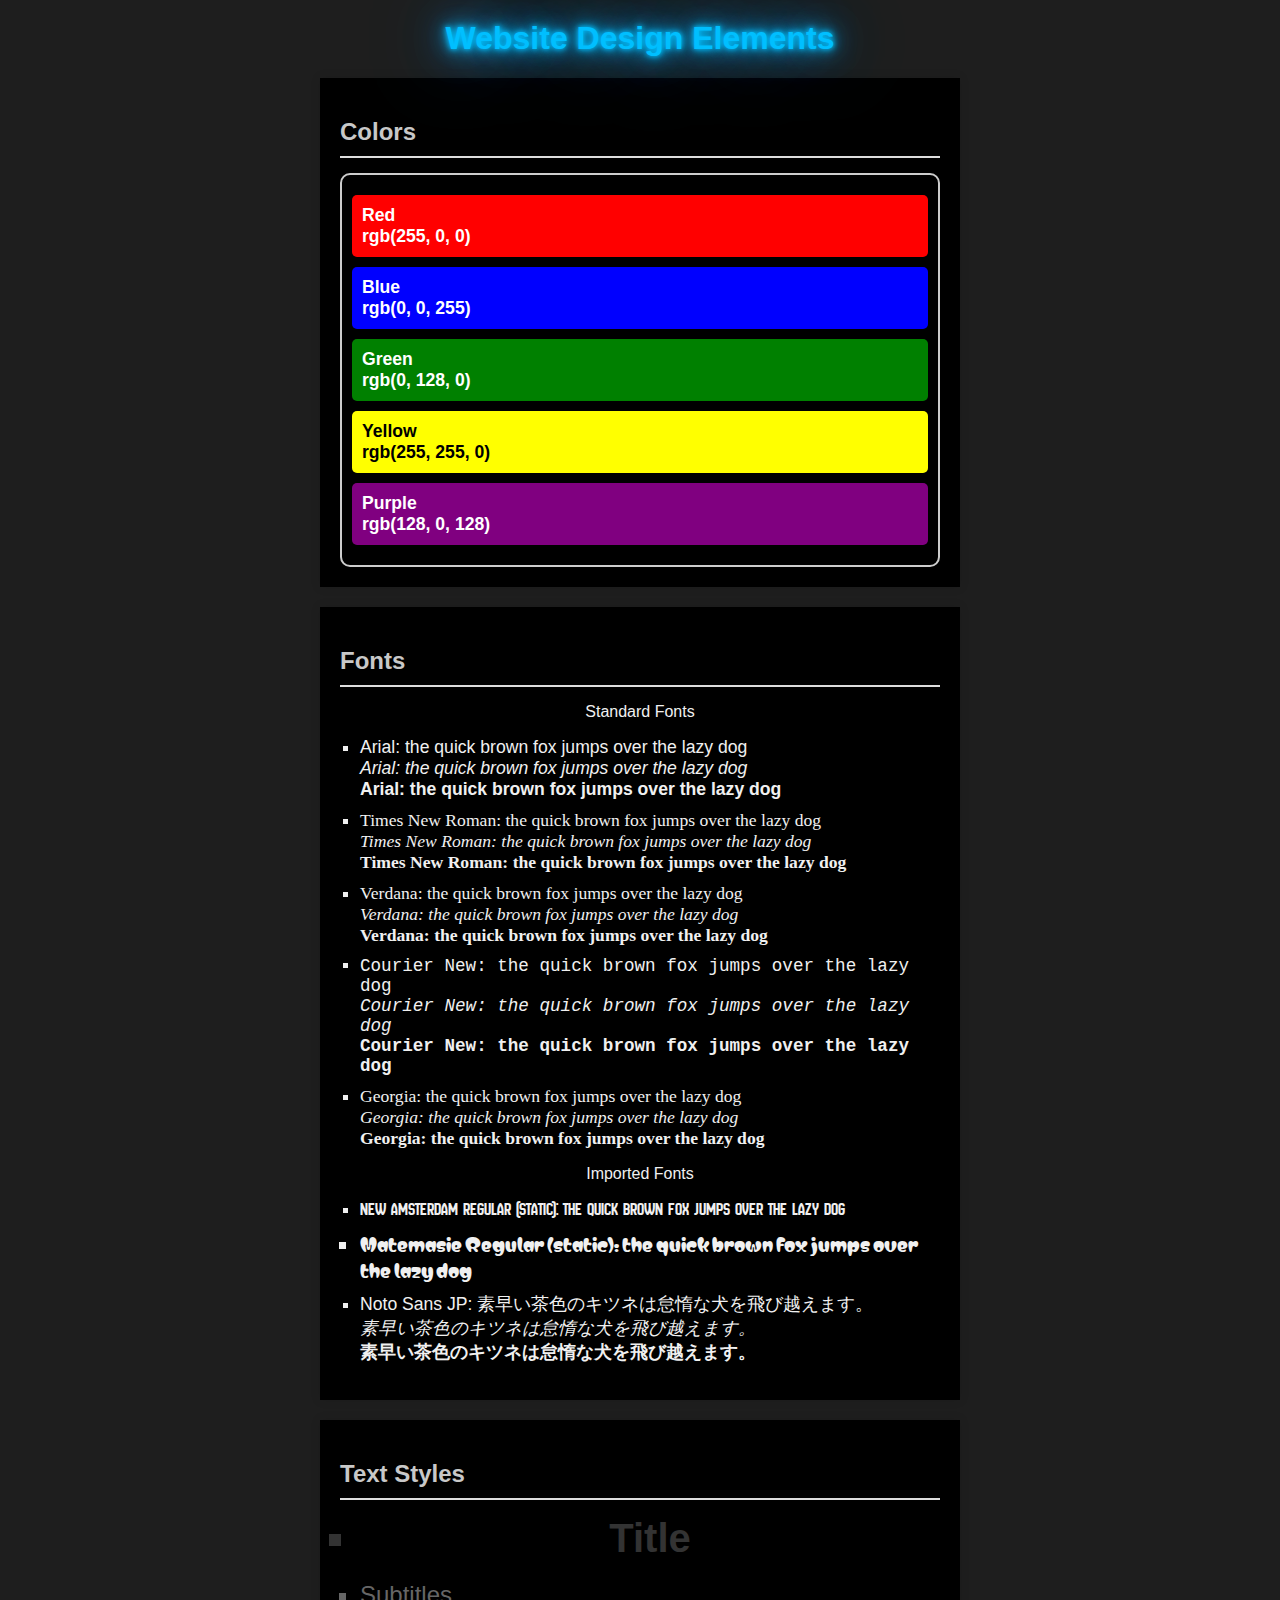
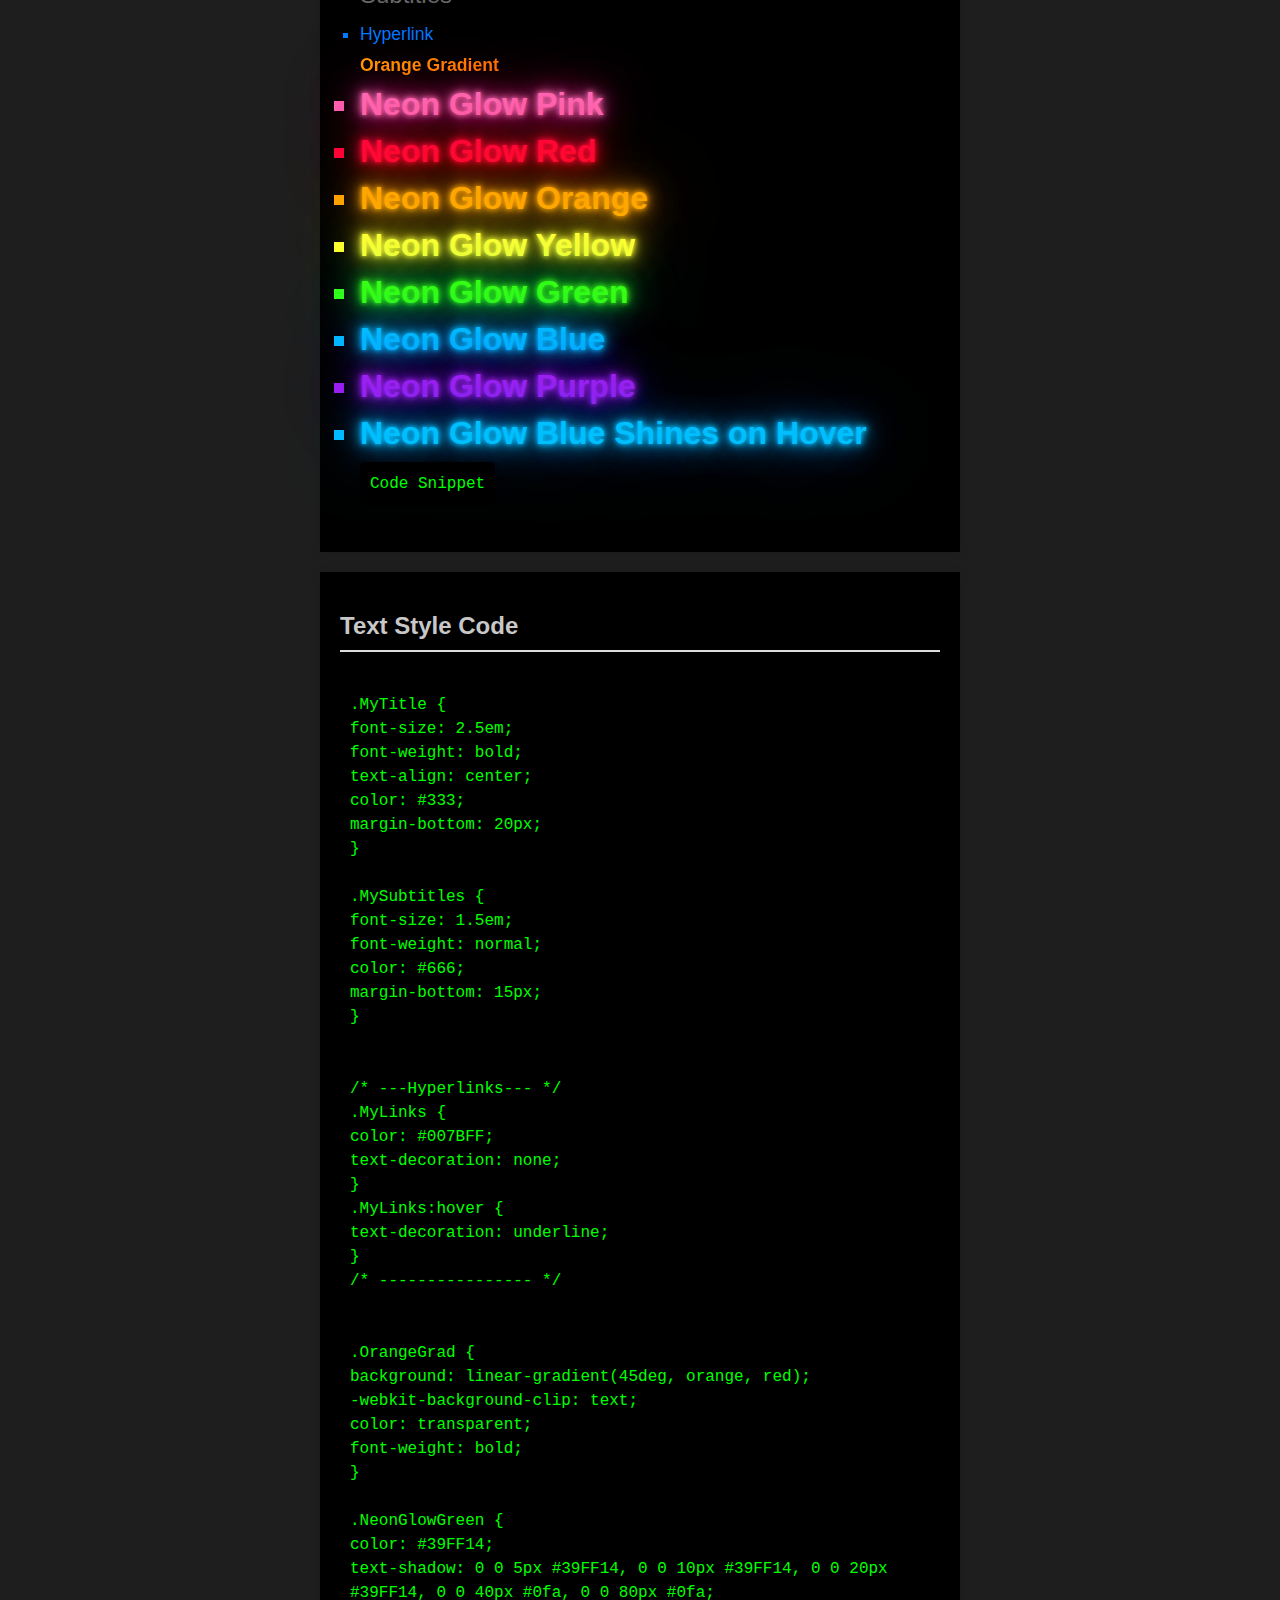
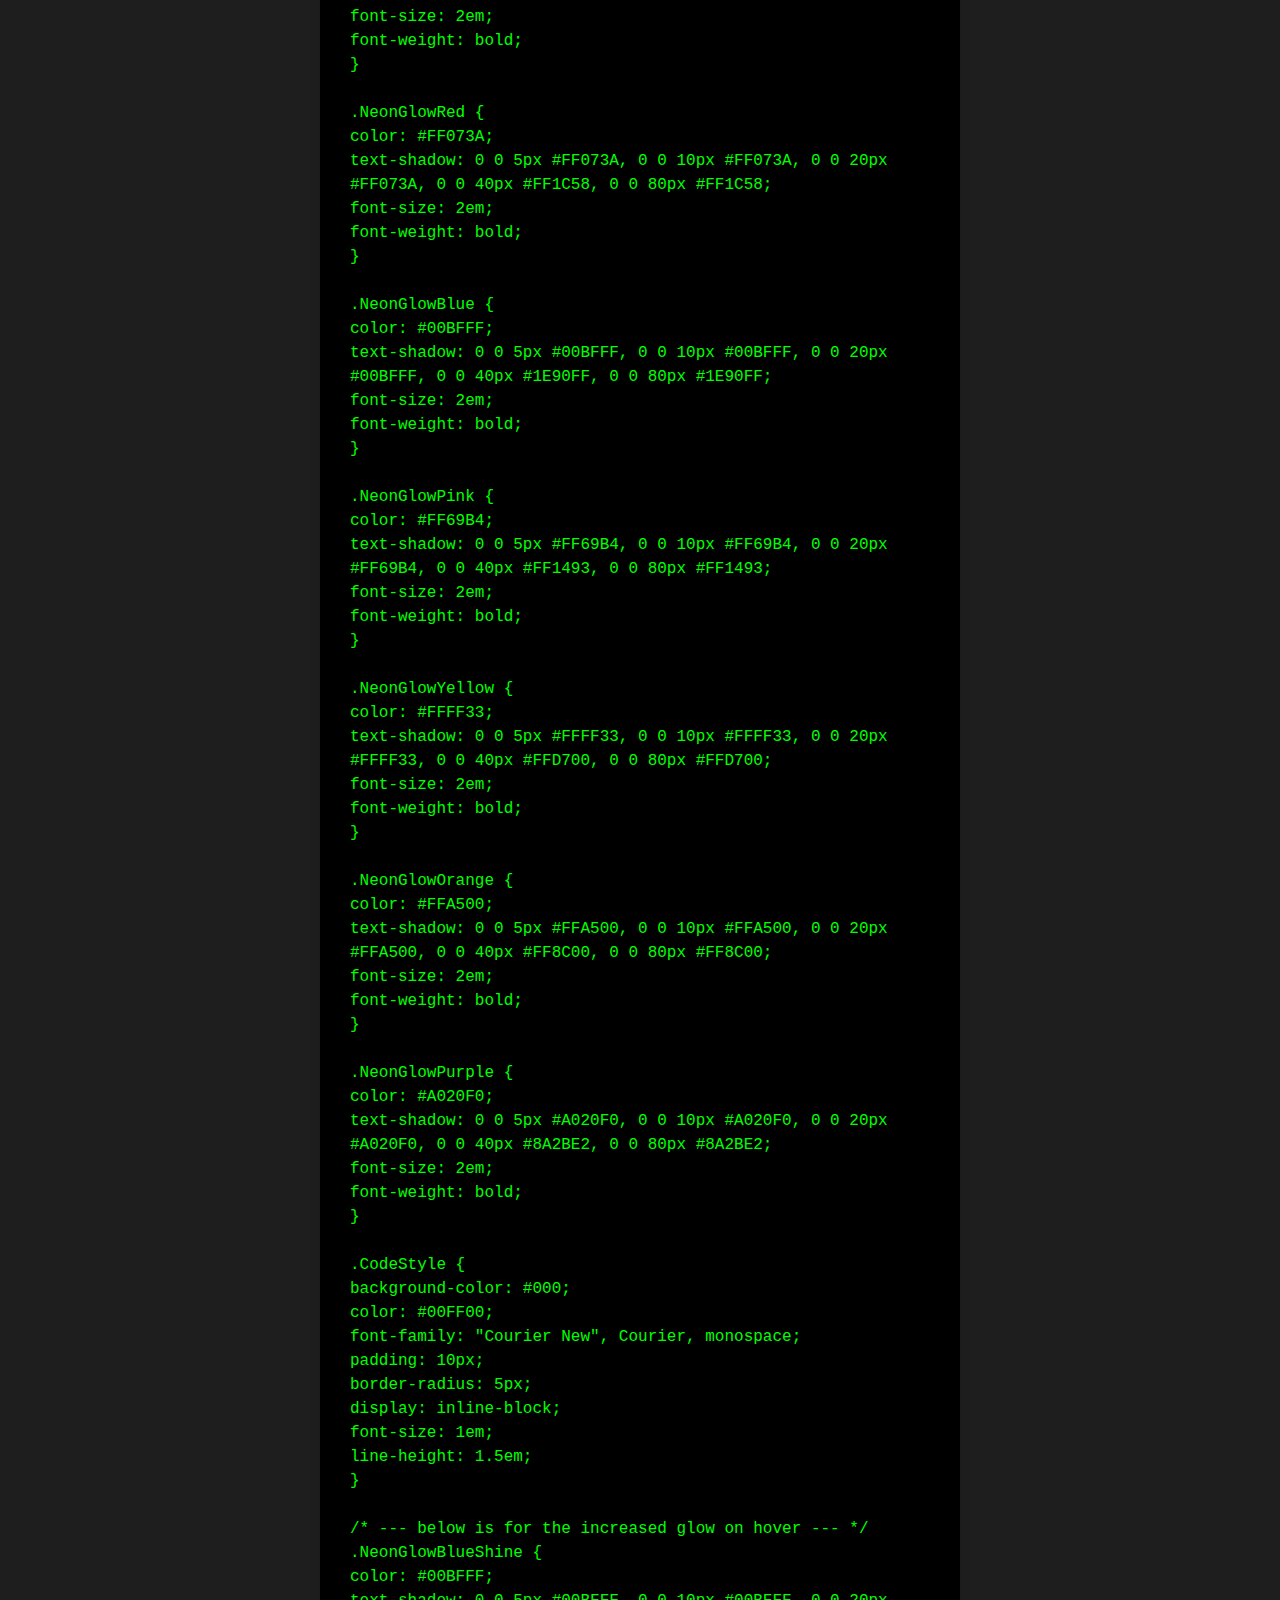
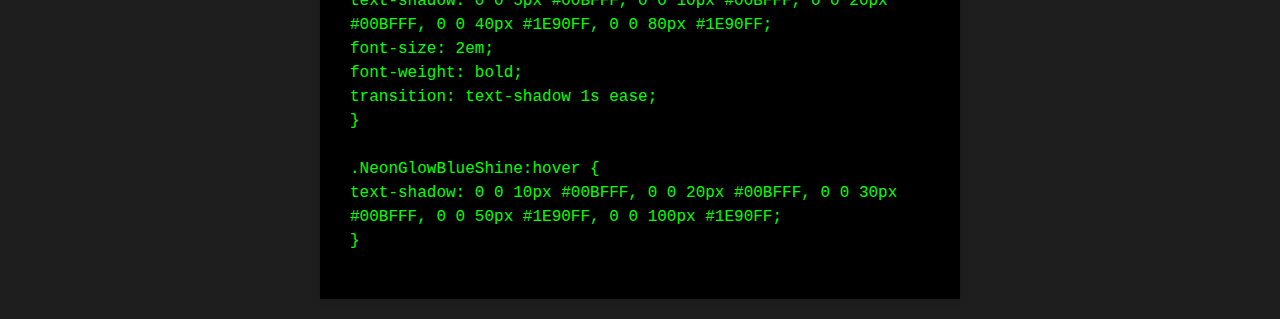
<file: guide.html>
<!DOCTYPE html>
<html lang="en">
<head>
    <meta charset="UTF-8">
    <meta name="viewport" content="width=device-width, initial-scale=1.0">
    <title>Website Design Elements</title>
    <link rel="preconnect" href="https://fonts.googleapis.com">
    <link rel="preconnect" href="https://fonts.gstatic.com" crossorigin>
    <link href="https://fonts.googleapis.com/css2?family=Matemasie&family=New+Amsterdam&family=Noto+Sans+JP:wght@100..900&display=swap" rel="stylesheet">
    <link rel="stylesheet" href="guide.css">
</head>
<body>
    <h1 class="NeonGlowBlueShine" style="text-align: center;">Website Design Elements</h1>

    <div id="colors">
        <h2>Colors</h2>
        <ul class="colors">
            <li class="red">Red<br>rgb(255, 0, 0)</li>
            <li class="blue">Blue<br>rgb(0, 0, 255)</li>
            <li class="green">Green<br>rgb(0, 128, 0)</li>
            <li class="yellow">Yellow<br>rgb(255, 255, 0)</li>
            <li class="purple">Purple<br>rgb(128, 0, 128)</li>
        </ul>
    </div>

<div id="fonts">
    <h2>Fonts</h2>
    <p style="text-align: center;">Standard Fonts</p>
    <ul>
        <li style="font-family:arial">Arial: the quick brown fox jumps over the lazy dog<br>
        <em>Arial: the quick brown fox jumps over the lazy dog</em><br>
        <strong>Arial: the quick brown fox jumps over the lazy dog</strong></li>

        <li style="font-family:times new roman">Times New Roman: the quick brown fox jumps over the lazy dog<br>
        <em>Times New Roman: the quick brown fox jumps over the lazy dog</em><br>
        <strong>Times New Roman: the quick brown fox jumps over the lazy dog</strong></li>

        <li style="font-family:verdana">Verdana: the quick brown fox jumps over the lazy dog<br>
        <em>Verdana: the quick brown fox jumps over the lazy dog</em><br>
        <strong>Verdana: the quick brown fox jumps over the lazy dog</strong></li>

        <li style="font-family:courier new">Courier New: the quick brown fox jumps over the lazy dog<br>
        <em>Courier New: the quick brown fox jumps over the lazy dog</em><br>
        <strong>Courier New: the quick brown fox jumps over the lazy dog</strong></li>
        
        <li style="font-family:georgia">Georgia: the quick brown fox jumps over the lazy dog<br>
        <em>Georgia: the quick brown fox jumps over the lazy dog</em><br>
        <strong>Georgia: the quick brown fox jumps over the lazy dog</strong></li>
    </ul>
      <p style="text-align: center;">Imported Fonts</p>
    <ul>
        
        <li class="new-amsterdam-regular">New Amsterdam Regular (static): the quick brown fox jumps over the lazy dog</li>

        <li class="matemasie-regular">Matemasie Regular (static):  the quick brown fox jumps over the lazy dog</li>

        <li class="noto-sans-jp-standard">Noto Sans JP: 素早い茶色のキツネは怠惰な犬を飛び越えます。<br>
        <em>素早い茶色のキツネは怠惰な犬を飛び越えます。</em><br>
        <strong>素早い茶色のキツネは怠惰な犬を飛び越えます。</strong></li>      
    </ul>
</div>

    <div id="TextStyles">
        <h2>Text Styles</h2>
        <ul class="text-styles">
            <li class="MyTitle">Title</li>
            <li class="MySubtitles">Subtitles</li>
            <li class="MyLinks">Hyperlink</li>
            <li class="OrangeGrad">Orange Gradient</li>
            <li class="NeonGlowPink">Neon Glow Pink</li>
            <li class="NeonGlowRed">Neon Glow Red</li>
            <li class="NeonGlowOrange">Neon Glow Orange</li>
            <li class="NeonGlowYellow">Neon Glow Yellow</li>
            <li class="NeonGlowGreen">Neon Glow Green</li>
            <li class="NeonGlowBlue">Neon Glow Blue</li>
            <li class="NeonGlowPurple">Neon Glow Purple</li>
            <li class="NeonGlowBlueShine">Neon Glow Blue Shines on Hover</li>
            <li class="CodeStyle">Code Snippet</li>
        </ul>
    </div>



    <div class="StyleCode">
        <h2> Text Style Code </h2>

        <p class="CodeStyle">
          .MyTitle {<br>
    font-size: 2.5em;<br>
    font-weight: bold;<br>
    text-align: center;<br>
    color: #333;<br>
    margin-bottom: 20px;<br>
}<br>
<br>
.MySubtitles {<br>
    font-size: 1.5em;<br>
    font-weight: normal;<br>
    color: #666;<br>
    margin-bottom: 15px;<br>
}<br>
<br>
<br>
/* ---Hyperlinks--- */<br>
.MyLinks {<br>
    color: #007BFF;<br>
    text-decoration: none;<br>
}<br>
.MyLinks:hover {<br>
    text-decoration: underline;<br>
}<br>
/* ---------------- */<br>
<br>
<br>
.OrangeGrad {<br>
    background: linear-gradient(45deg, orange, red);<br>
    -webkit-background-clip: text;<br>
    color: transparent;<br>
    font-weight: bold;<br>
}<br>
<br>
.NeonGlowGreen {<br>
    color: #39FF14;<br>
    text-shadow: 0 0 5px #39FF14, 0 0 10px #39FF14, 0 0 20px #39FF14, 0 0 40px #0fa, 0 0 80px #0fa;<br>
    font-size: 2em;<br>
    font-weight: bold;<br>
}<br>
<br>
.NeonGlowRed {<br>
    color: #FF073A;<br>
    text-shadow: 0 0 5px #FF073A, 0 0 10px #FF073A, 0 0 20px #FF073A, 0 0 40px #FF1C58, 0 0 80px #FF1C58;<br>
    font-size: 2em;<br>
    font-weight: bold;<br>
}<br>
<br>
.NeonGlowBlue {<br>
    color: #00BFFF;<br>
    text-shadow: 0 0 5px #00BFFF, 0 0 10px #00BFFF, 0 0 20px #00BFFF, 0 0 40px #1E90FF, 0 0 80px #1E90FF;<br>
    font-size: 2em;<br>
    font-weight: bold;<br>
}<br>
<br>
.NeonGlowPink {<br>
    color: #FF69B4;<br>
    text-shadow: 0 0 5px #FF69B4, 0 0 10px #FF69B4, 0 0 20px #FF69B4, 0 0 40px #FF1493, 0 0 80px #FF1493;<br>
    font-size: 2em;<br>
    font-weight: bold;<br>
}<br>
<br>
.NeonGlowYellow {<br>
    color: #FFFF33;<br>
    text-shadow: 0 0 5px #FFFF33, 0 0 10px #FFFF33, 0 0 20px #FFFF33, 0 0 40px #FFD700, 0 0 80px #FFD700;<br>
    font-size: 2em;<br>
    font-weight: bold;<br>
}<br>
<br>
.NeonGlowOrange {<br>
    color: #FFA500;<br>
    text-shadow: 0 0 5px #FFA500, 0 0 10px #FFA500, 0 0 20px #FFA500, 0 0 40px #FF8C00, 0 0 80px #FF8C00;<br>
    font-size: 2em;<br>
    font-weight: bold;<br>
}<br>
<br>
.NeonGlowPurple {<br>
    color: #A020F0;<br>
    text-shadow: 0 0 5px #A020F0, 0 0 10px #A020F0, 0 0 20px #A020F0, 0 0 40px #8A2BE2, 0 0 80px #8A2BE2;<br>
    font-size: 2em;<br>
    font-weight: bold;<br>
}<br>
<br>
.CodeStyle {<br>
    background-color: #000; <br>
    color: #00FF00; <br>
    font-family: "Courier New", Courier, monospace; <br>
    padding: 10px; <br>
    border-radius: 5px; <br>
    display: inline-block; <br>
    font-size: 1em; <br>
    line-height: 1.5em; <br>
}<br>
<br>
/* --- below is for the increased glow on hover --- */
.NeonGlowBlueShine {<br>
    color: #00BFFF;<br>
    text-shadow: 0 0 5px #00BFFF, 0 0 10px #00BFFF, 0 0 20px #00BFFF, 0 0 40px #1E90FF, 0 0 80px #1E90FF;<br>
    font-size: 2em;<br>
    font-weight: bold;<br>
    transition: text-shadow 1s ease;<br>
}<br>
<br>
.NeonGlowBlueShine:hover {<br>
    text-shadow: 0 0 10px #00BFFF, 0 0 20px #00BFFF, 0 0 30px #00BFFF, 0 0 50px #1E90FF, 0 0 100px #1E90FF;<br>
}<br>
        </p>

    </div>
</body>
</html>
</file>
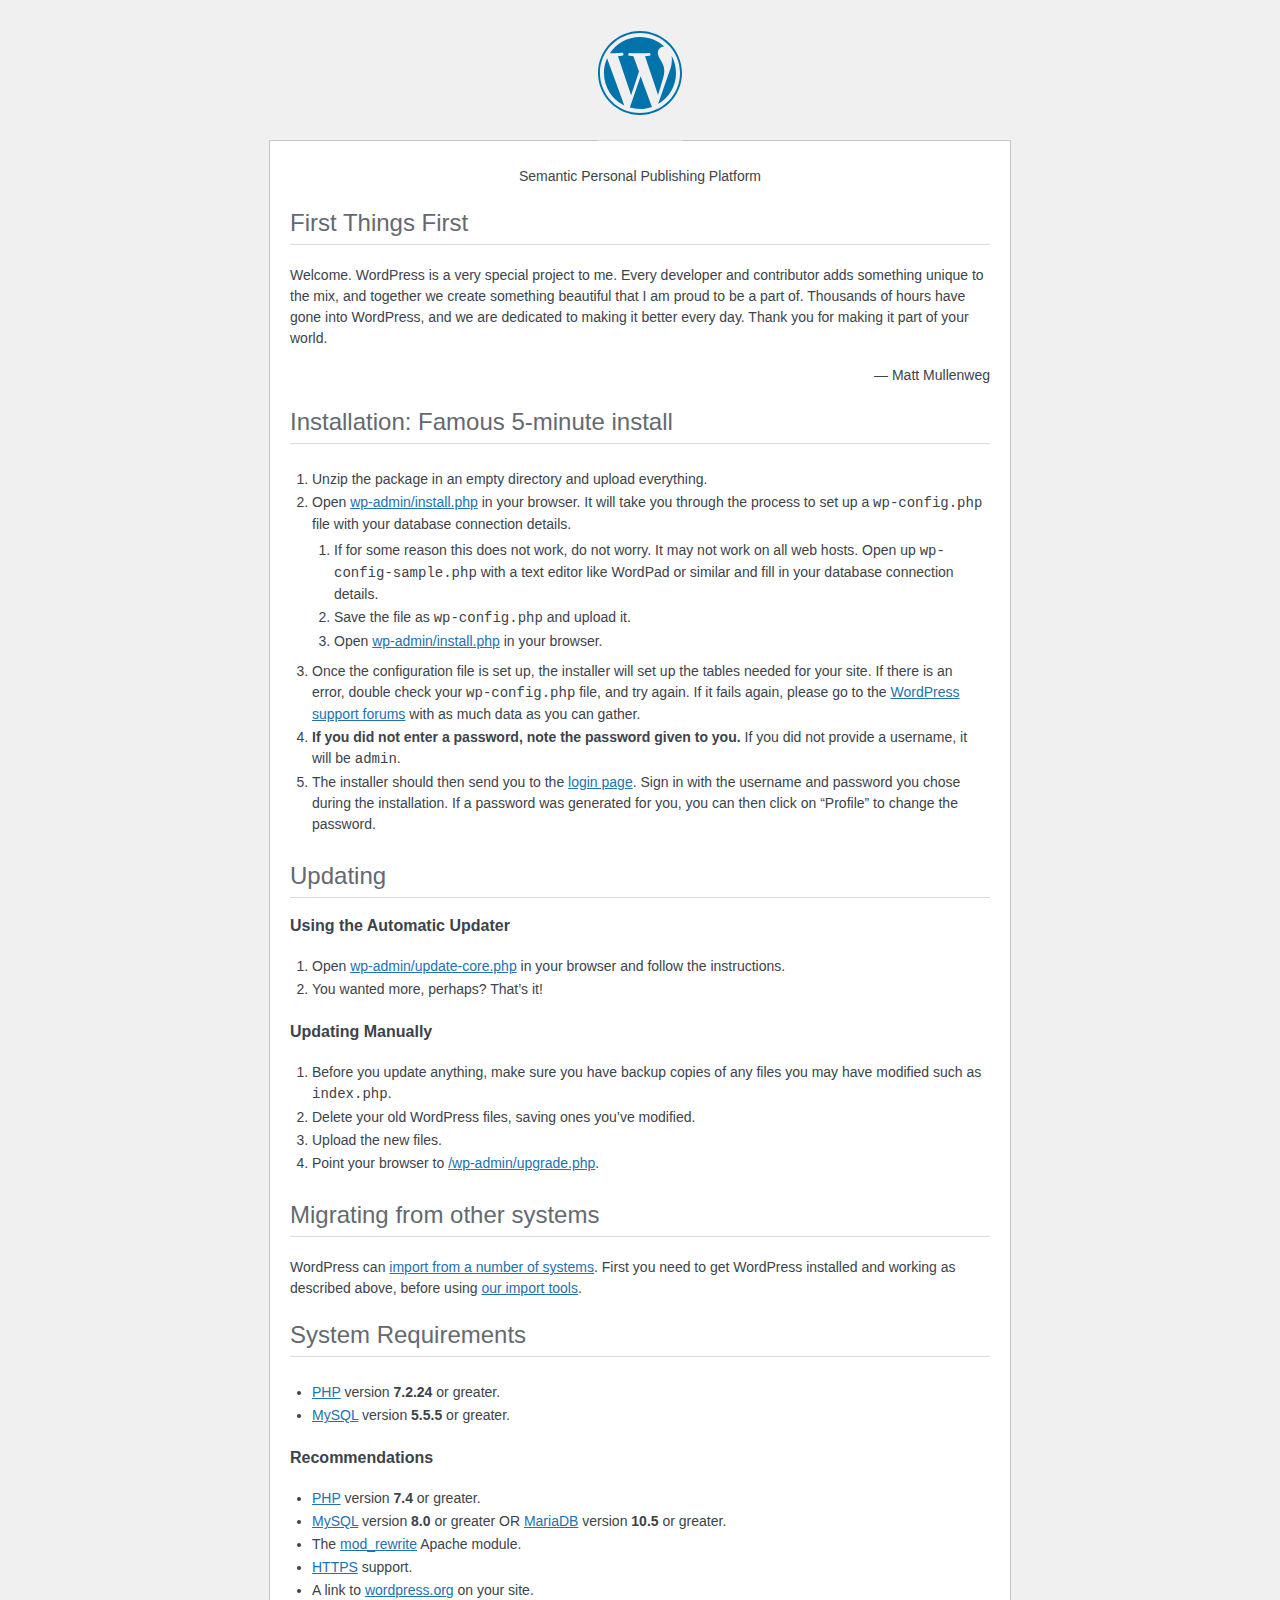
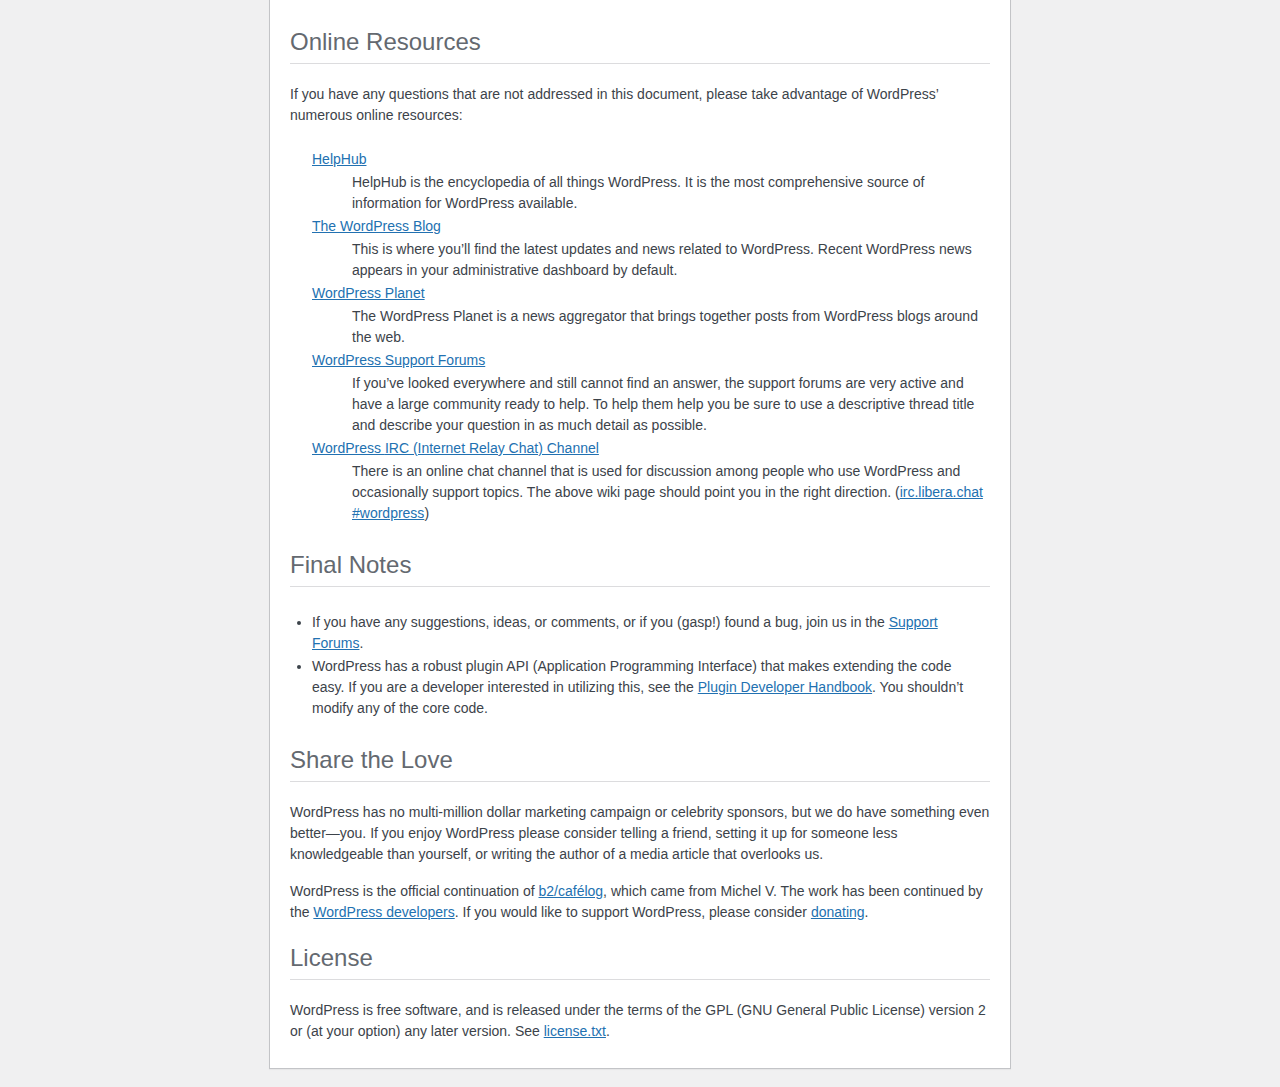
<file: wordpress/readme.html>
<!DOCTYPE html>
<html lang="en">
<head>
	<meta name="viewport" content="width=device-width" />
	<meta http-equiv="Content-Type" content="text/html; charset=utf-8" />
	<title>WordPress &#8250; ReadMe</title>
	<link rel="stylesheet" href="wp-admin/css/install.css?ver=20100228" type="text/css" />
</head>
<body>
<h1 id="logo">
	<a href="https://wordpress.org/"><img alt="WordPress" src="wp-admin/images/wordpress-logo.png" /></a>
</h1>
<p style="text-align: center">Semantic Personal Publishing Platform</p>

<h2>First Things First</h2>
<p>Welcome. WordPress is a very special project to me. Every developer and contributor adds something unique to the mix, and together we create something beautiful that I am proud to be a part of. Thousands of hours have gone into WordPress, and we are dedicated to making it better every day. Thank you for making it part of your world.</p>
<p style="text-align: right">&#8212; Matt Mullenweg</p>

<h2>Installation: Famous 5-minute install</h2>
<ol>
	<li>Unzip the package in an empty directory and upload everything.</li>
	<li>Open <span class="file"><a href="wp-admin/install.php">wp-admin/install.php</a></span> in your browser. It will take you through the process to set up a <code>wp-config.php</code> file with your database connection details.
		<ol>
			<li>If for some reason this does not work, do not worry. It may not work on all web hosts. Open up <code>wp-config-sample.php</code> with a text editor like WordPad or similar and fill in your database connection details.</li>
			<li>Save the file as <code>wp-config.php</code> and upload it.</li>
			<li>Open <span class="file"><a href="wp-admin/install.php">wp-admin/install.php</a></span> in your browser.</li>
		</ol>
	</li>
	<li>Once the configuration file is set up, the installer will set up the tables needed for your site. If there is an error, double check your <code>wp-config.php</code> file, and try again. If it fails again, please go to the <a href="https://wordpress.org/support/forums/">WordPress support forums</a> with as much data as you can gather.</li>
	<li><strong>If you did not enter a password, note the password given to you.</strong> If you did not provide a username, it will be <code>admin</code>.</li>
	<li>The installer should then send you to the <a href="wp-login.php">login page</a>. Sign in with the username and password you chose during the installation. If a password was generated for you, you can then click on &#8220;Profile&#8221; to change the password.</li>
</ol>

<h2>Updating</h2>
<h3>Using the Automatic Updater</h3>
<ol>
	<li>Open <span class="file"><a href="wp-admin/update-core.php">wp-admin/update-core.php</a></span> in your browser and follow the instructions.</li>
	<li>You wanted more, perhaps? That&#8217;s it!</li>
</ol>

<h3>Updating Manually</h3>
<ol>
	<li>Before you update anything, make sure you have backup copies of any files you may have modified such as <code>index.php</code>.</li>
	<li>Delete your old WordPress files, saving ones you&#8217;ve modified.</li>
	<li>Upload the new files.</li>
	<li>Point your browser to <span class="file"><a href="wp-admin/upgrade.php">/wp-admin/upgrade.php</a>.</span></li>
</ol>

<h2>Migrating from other systems</h2>
<p>WordPress can <a href="https://developer.wordpress.org/advanced-administration/wordpress/import/">import from a number of systems</a>. First you need to get WordPress installed and working as described above, before using <a href="wp-admin/import.php">our import tools</a>.</p>

<h2>System Requirements</h2>
<ul>
	<li><a href="https://www.php.net/">PHP</a> version <strong>7.2.24</strong> or greater.</li>
	<li><a href="https://www.mysql.com/">MySQL</a> version <strong>5.5.5</strong> or greater.</li>
</ul>

<h3>Recommendations</h3>
<ul>
	<li><a href="https://www.php.net/">PHP</a> version <strong>7.4</strong> or greater.</li>
	<li><a href="https://www.mysql.com/">MySQL</a> version <strong>8.0</strong> or greater OR <a href="https://mariadb.org/">MariaDB</a> version <strong>10.5</strong> or greater.</li>
	<li>The <a href="https://httpd.apache.org/docs/2.2/mod/mod_rewrite.html">mod_rewrite</a> Apache module.</li>
	<li><a href="https://wordpress.org/news/2016/12/moving-toward-ssl/">HTTPS</a> support.</li>
	<li>A link to <a href="https://wordpress.org/">wordpress.org</a> on your site.</li>
</ul>

<h2>Online Resources</h2>
<p>If you have any questions that are not addressed in this document, please take advantage of WordPress&#8217; numerous online resources:</p>
<dl>
	<dt><a href="https://wordpress.org/documentation/">HelpHub</a></dt>
		<dd>HelpHub is the encyclopedia of all things WordPress. It is the most comprehensive source of information for WordPress available.</dd>
	<dt><a href="https://wordpress.org/news/">The WordPress Blog</a></dt>
		<dd>This is where you&#8217;ll find the latest updates and news related to WordPress. Recent WordPress news appears in your administrative dashboard by default.</dd>
	<dt><a href="https://planet.wordpress.org/">WordPress Planet</a></dt>
		<dd>The WordPress Planet is a news aggregator that brings together posts from WordPress blogs around the web.</dd>
	<dt><a href="https://wordpress.org/support/forums/">WordPress Support Forums</a></dt>
		<dd>If you&#8217;ve looked everywhere and still cannot find an answer, the support forums are very active and have a large community ready to help. To help them help you be sure to use a descriptive thread title and describe your question in as much detail as possible.</dd>
	<dt><a href="https://make.wordpress.org/support/handbook/appendix/other-support-locations/introduction-to-irc/">WordPress <abbr>IRC</abbr> (Internet Relay Chat) Channel</a></dt>
		<dd>There is an online chat channel that is used for discussion among people who use WordPress and occasionally support topics. The above wiki page should point you in the right direction. (<a href="https://web.libera.chat/#wordpress">irc.libera.chat #wordpress</a>)</dd>
</dl>

<h2>Final Notes</h2>
<ul>
	<li>If you have any suggestions, ideas, or comments, or if you (gasp!) found a bug, join us in the <a href="https://wordpress.org/support/forums/">Support Forums</a>.</li>
	<li>WordPress has a robust plugin <abbr>API</abbr> (Application Programming Interface) that makes extending the code easy. If you are a developer interested in utilizing this, see the <a href="https://developer.wordpress.org/plugins/">Plugin Developer Handbook</a>. You shouldn&#8217;t modify any of the core code.</li>
</ul>

<h2>Share the Love</h2>
<p>WordPress has no multi-million dollar marketing campaign or celebrity sponsors, but we do have something even better&#8212;you. If you enjoy WordPress please consider telling a friend, setting it up for someone less knowledgeable than yourself, or writing the author of a media article that overlooks us.</p>

<p>WordPress is the official continuation of <a href="https://cafelog.com/">b2/caf&#233;log</a>, which came from Michel V. The work has been continued by the <a href="https://wordpress.org/about/">WordPress developers</a>. If you would like to support WordPress, please consider <a href="https://wordpress.org/donate/">donating</a>.</p>

<h2>License</h2>
<p>WordPress is free software, and is released under the terms of the <abbr>GPL</abbr> (GNU General Public License) version 2 or (at your option) any later version. See <a href="license.txt">license.txt</a>.</p>

</body>
</html>
</file>
<file: guide.css>
/* General body styling */
body {
    font-family: Arial, sans-serif;
    margin: 0;
    padding: 0;
    background-color: rgb(30, 30, 30);
    color: white;
}

/* Centered title styling */
h1 {
    text-align: center;
    margin-top: 20px;
    font-size: 2.5em;
    color: white;
}

/* Division styling */
div {
    margin: 20px auto;
    padding: 20px;
    max-width: 600px;
    background-color: black;
    color: rgb(240, 240, 240);
    box-shadow: 0 0 10px rgba(0, 0, 0, 0.1);
}

/* Heading within divisions */
h2 {
    font-size: 1.5em;
    color: rgb(200, 200, 200);
    border-bottom: 2px solid #ddd;
    padding-bottom: 10px;
    margin-bottom: 15px;
}

/* List styling */
ul {
    list-style-type: square;
    padding-left: 20px;
}

/* Font list items styling */
ul li {
    font-size: 1.1em;
    margin-bottom: 10px;
}

/* Italic and bold text styling */
em {
    font-style: italic;
}

strong {
    font-weight: bold;
}

/*-----------------------------------------------*/

/* Styling for the 'colors' list */
ul.colors {
    border: 2px solid #ccc;
    border-radius: 10px;
    padding: 10px;
    list-style-type: none;
    margin: 0;
}

/* Styling for each color item */
ul.colors li {
    margin: 10px 0;
    padding: 10px;
    border-radius: 5px;
    color: white;
    font-weight: bold;
}
/*-----------------------------------------------*/
/* Background colors for each list item */
ul.colors li.red {
    background-color: rgb(255, 0, 0);
}

ul.colors li.blue {
    background-color: rgb(0, 0, 255);
}

ul.colors li.green {
    background-color: rgb(0, 128, 0);
}

ul.colors li.yellow {
    background-color: rgb(255, 255, 0);
    color: black; /* Better contrast for yellow */
}

ul.colors li.purple {
    background-color: rgb(128, 0, 128);
}
/*-----------------------------------------------*/

/* ---Text Styles--- */

.text-styles {
  font-size: 1em;
}

.MyTitle {
    font-size: 2.5em;
    font-weight: bold;
    text-align: center;
    color: #333;
    margin-bottom: 20px;
}

.MySubtitles {
    font-size: 1.5em;
    font-weight: normal;
    color: #666;
    margin-bottom: 15px;
}

/* ---Hyperlinks--- */
.MyLinks {
    color: #007BFF;
    text-decoration: none;
}
.MyLinks:hover {
    text-decoration: underline;
}
/* ---------------- */

.OrangeGrad {
    background: linear-gradient(45deg, orange, red);
    -webkit-background-clip: text;
    color: transparent;
    font-weight: bold;
}

.NeonGlowGreen {
    color: #39FF14;
    text-shadow: 0 0 5px #39FF14, 0 0 10px #39FF14, 0 0 20px #39FF14, 0 0 40px #0fa, 0 0 80px #0fa;
    font-size: 2em;
    font-weight: bold;
}

.NeonGlowRed {
    color: #FF073A;
    text-shadow: 0 0 5px #FF073A, 0 0 10px #FF073A, 0 0 20px #FF073A, 0 0 40px #FF1C58, 0 0 80px #FF1C58;
    font-size: 2em;
    font-weight: bold;
}

.NeonGlowBlue {
    color: #00BFFF;
    text-shadow: 0 0 5px #00BFFF, 0 0 10px #00BFFF, 0 0 20px #00BFFF, 0 0 40px #1E90FF, 0 0 80px #1E90FF;
    font-size: 2em;
    font-weight: bold;
}

.NeonGlowPink {
    color: #FF69B4;
    text-shadow: 0 0 5px #FF69B4, 0 0 10px #FF69B4, 0 0 20px #FF69B4, 0 0 40px #FF1493, 0 0 80px #FF1493;
    font-size: 2em;
    font-weight: bold;
}

.NeonGlowYellow {
    color: #FFFF33;
    text-shadow: 0 0 5px #FFFF33, 0 0 10px #FFFF33, 0 0 20px #FFFF33, 0 0 40px #FFD700, 0 0 80px #FFD700;
    font-size: 2em;
    font-weight: bold;
}

.NeonGlowOrange {
    color: #FFA500;
    text-shadow: 0 0 5px #FFA500, 0 0 10px #FFA500, 0 0 20px #FFA500, 0 0 40px #FF8C00, 0 0 80px #FF8C00;
    font-size: 2em;
    font-weight: bold;
}

.NeonGlowPurple {
    color: #A020F0;
    text-shadow: 0 0 5px #A020F0, 0 0 10px #A020F0, 0 0 20px #A020F0, 0 0 40px #8A2BE2, 0 0 80px #8A2BE2;
    font-size: 2em;
    font-weight: bold;
}

.CodeStyle {
    background-color: #000; /* Black background */
    color: #00FF00; /* Bright green text */
    font-family: "Courier New", Courier, monospace; /* Monospace font */
    padding: 10px; /* Padding around the text */
    border-radius: 5px; /* Rounded corners */
    display: inline-block; /* Keeps the code block inline */
    font-size: 1em; /* Standard font size */
    line-height: 1.5em; /* Line height for better readability */
}

.NeonGlowBlueShine {
    color: #00BFFF;
    text-shadow: 0 0 5px #00BFFF, 0 0 10px #00BFFF, 0 0 20px #00BFFF, 0 0 40px #1E90FF, 0 0 80px #1E90FF;
    font-size: 2em;
    font-weight: bold;
    transition: text-shadow 1s ease; /* Smooth transition for the glow */
}

.NeonGlowBlueShine:hover {
    text-shadow: 0 0 10px #00BFFF, 0 0 20px #00BFFF, 0 0 30px #00BFFF, 0 0 50px #1E90FF, 0 0 100px #1E90FF;
}

/* --- Imported Fonts --- */

.new-amsterdam-regular {
  font-family: "New Amsterdam", sans-serif;
  font-weight: 400;
  font-style: normal;
}

.matemasie-regular {
  font-family: "Matemasie", sans-serif;
  font-weight: 400;
  font-style: normal;
}

// <uniquifier>: Use a unique and descriptive class name
// <weight>: Use a value from 100 to 900

.noto-sans-jp-standard {
  font-family: "Noto Sans JP", sans-serif;
  font-optical-sizing: auto;
  font-weight: 400;
  font-style: normal;
}

.noto-sans-jp-italics {
  font-family: "Noto Sans JP", sans-serif;
  font-optical-sizing: auto;
  font-weight: 400;
  font-style: italics;
}

.noto-sans-jp-bold {
  font-family: "Noto Sans JP", sans-serif;
  font-optical-sizing: auto;
  font-weight: 900;
  font-style: normal;
}
</file>
<file: wordpress/wp-admin/css/install.css>
html {
	background: #f0f0f1;
	margin: 0 20px;
}

body {
	background: #fff;
	border: 1px solid #c3c4c7;
	color: #3c434a;
	font-family: -apple-system, BlinkMacSystemFont, "Segoe UI", Roboto, Oxygen-Sans, Ubuntu, Cantarell, "Helvetica Neue", sans-serif;
	margin: 140px auto 25px;
	padding: 20px 20px 10px;
	max-width: 700px;
	-webkit-font-smoothing: subpixel-antialiased;
	box-shadow: 0 1px 1px rgba(0, 0, 0, 0.04);
}

a {
	color: #2271b1;
}

a:hover,
a:active {
	color: #135e96;
}

a:focus {
	color: #043959;
	box-shadow: 0 0 0 2px #2271b1;
	/* Only visible in Windows High Contrast mode */
	outline: 2px solid transparent;
}

h1, h2 {
	border-bottom: 1px solid #dcdcde;
	clear: both;
	color: #646970;
	font-size: 24px;
	padding: 0 0 7px;
	font-weight: 400;
}

h3 {
	font-size: 16px;
}

p, li, dd, dt {
	padding-bottom: 2px;
	font-size: 14px;
	line-height: 1.5;
}

code, .code {
	font-family: Consolas, Monaco, monospace;
}

ul, ol, dl {
	padding: 5px 5px 5px 22px;
}

a img {
	border: 0
}
abbr {
	border: 0;
	font-variant: normal;
}

fieldset {
	border: 0;
	padding: 0;
	margin: 0;
}

#logo {
	margin: -130px auto 25px;
	padding: 0 0 25px;
	width: 84px;
	height: 84px;
	overflow: hidden;
	background-image: url(../images/w-logo-blue.png?ver=20131202);
	background-image: none, url(../images/wordpress-logo.svg?ver=20131107);
	background-size: 84px;
	background-position: center top;
	background-repeat: no-repeat;
	color: #3c434a; /* same as login.css */
	font-size: 20px;
	font-weight: 400;
	line-height: 1.3em;
	text-decoration: none;
	text-align: center;
	text-indent: -9999px;
	outline: none;
}

.step {
	margin: 20px 0 15px;
}
.step, th {
	text-align: left;
	padding: 0;
}
.language-chooser.wp-core-ui .step .button.button-large {
	font-size: 14px;
}
textarea {
	border: 1px solid #dcdcde;
	font-family: -apple-system, BlinkMacSystemFont, "Segoe UI", Roboto, Oxygen-Sans, Ubuntu, Cantarell, "Helvetica Neue", sans-serif;
	width: 100%;
	box-sizing: border-box;
}

.form-table {
	border-collapse: collapse;
	margin-top: 1em;
	width: 100%;
}

.form-table td {
	margin-bottom: 9px;
	padding: 10px 20px 10px 0;
	font-size: 14px;
	vertical-align: top
}

.form-table th {
	font-size: 14px;
	text-align: left;
	padding: 10px 20px 10px 0;
	width: 115px;
	vertical-align: top;
}

.form-table code {
	line-height: 1.28571428;
	font-size: 14px;
}

.form-table p {
	margin: 4px 0 0;
	font-size: 11px;
}

.form-table .setup-description {
	margin: 4px 0 0;
	line-height: 1.6;
}

.form-table input {
	line-height: 1.33333333;
	font-size: 15px;
	padding: 3px 5px;
}

.wp-pwd {
	margin-top: 0;
}

.form-table .wp-pwd {
	display: flex;
	column-gap: 4px;
}

.form-table .password-input-wrapper {
	width: 100%;
}

input,
submit {
	font-family: -apple-system, BlinkMacSystemFont, "Segoe UI", Roboto, Oxygen-Sans, Ubuntu, Cantarell, "Helvetica Neue", sans-serif;
}

.form-table input[type=text],
.form-table input[type=email],
.form-table input[type=url],
.form-table input[type=password],
#pass-strength-result {
	width: 100%;
}

.form-table th p {
	font-weight: 400;
}

.form-table.install-success th,
.form-table.install-success td {
	vertical-align: middle;
	padding: 16px 20px 16px 0;
}

.form-table.install-success td p {
	margin: 0;
	font-size: 14px;
}

.form-table.install-success td code {
	margin: 0;
	font-size: 18px;
}

#error-page {
	margin-top: 50px;
}

#error-page p {
	font-size: 14px;
	line-height: 1.28571428;
	margin: 25px 0 20px;
}

#error-page code, .code {
	font-family: Consolas, Monaco, monospace;
}

.message {
	border-left: 4px solid #d63638;
	padding: .7em .6em;
	background-color: #fcf0f1;
}

/* rtl:ignore */
#dbname,
#uname,
#pwd,
#dbhost,
#prefix,
#user_login,
#admin_email,
#pass1,
#pass2 {
	direction: ltr;
}


/* localization */
body.rtl,
.rtl textarea,
.rtl input,
.rtl submit {
	font-family: Tahoma, sans-serif;
}

:lang(he-il) body.rtl,
:lang(he-il) .rtl textarea,
:lang(he-il) .rtl input,
:lang(he-il) .rtl submit {
	font-family: Arial, sans-serif;
}

@media only screen and (max-width: 799px) {
	body {
		margin-top: 115px;
	}
	#logo a {
		margin: -125px auto 30px;
	}
}

@media screen and (max-width: 782px) {

	.form-table {
		margin-top: 0;
	}

	.form-table th,
	.form-table td {
		display: block;
		width: auto;
		vertical-align: middle;
	}

	.form-table th {
		padding: 20px 0 0;
	}

	.form-table td {
		padding: 5px 0;
		border: 0;
		margin: 0;
	}

	textarea,
	input {
		font-size: 16px;
	}

	.form-table td input[type="text"],
	.form-table td input[type="email"],
	.form-table td input[type="url"],
	.form-table td input[type="password"],
	.form-table td select,
	.form-table td textarea,
	.form-table span.description {
		width: 100%;
		font-size: 16px;
		line-height: 1.5;
		padding: 7px 10px;
		display: block;
		max-width: none;
		box-sizing: border-box;
	}

	#pwd {
		padding-right: 2.5rem;
	}

	.wp-pwd #pass1 {
		padding-right: 50px;
	}

	.wp-pwd .button.wp-hide-pw {
		right: 0;
	}

	#pass-strength-result {
		width: 100%;
	}
}

body.language-chooser {
	max-width: 300px;
}

.language-chooser select {
	padding: 8px;
	width: 100%;
	display: block;
	border: 1px solid #dcdcde;
	background: #fff;
	color: #2c3338;
	font-size: 16px;
	font-family: Arial, sans-serif;
	font-weight: 400;
}

.language-chooser select:focus {
	color: #2c3338;
}

.language-chooser select option:hover,
.language-chooser select option:focus {
	color: #0a4b78;
}

.language-chooser .step {
	text-align: right;
}

.screen-reader-input,
.screen-reader-text {
	border: 0;
	clip: rect(1px, 1px, 1px, 1px);
	clip-path: inset(50%);
	height: 1px;
	margin: -1px;
	overflow: hidden;
	padding: 0;
	position: absolute;
	width: 1px;
	word-wrap: normal !important;
}

.spinner {
	background: url(../images/spinner.gif) no-repeat;
	background-size: 20px 20px;
	visibility: hidden;
	opacity: 0.7;
	filter: alpha(opacity=70);
	width: 20px;
	height: 20px;
	margin: 2px 5px 0;
}

.step .spinner {
	display: inline-block;
	vertical-align: middle;
	margin-right: 15px;
}

.button.hide-if-no-js,
.hide-if-no-js {
	display: none;
}

/**
 * HiDPI Displays
 */
@media print,
  (min-resolution: 120dpi) {

	.spinner {
		background-image: url(../images/spinner-2x.gif);
	}

}
</file>
